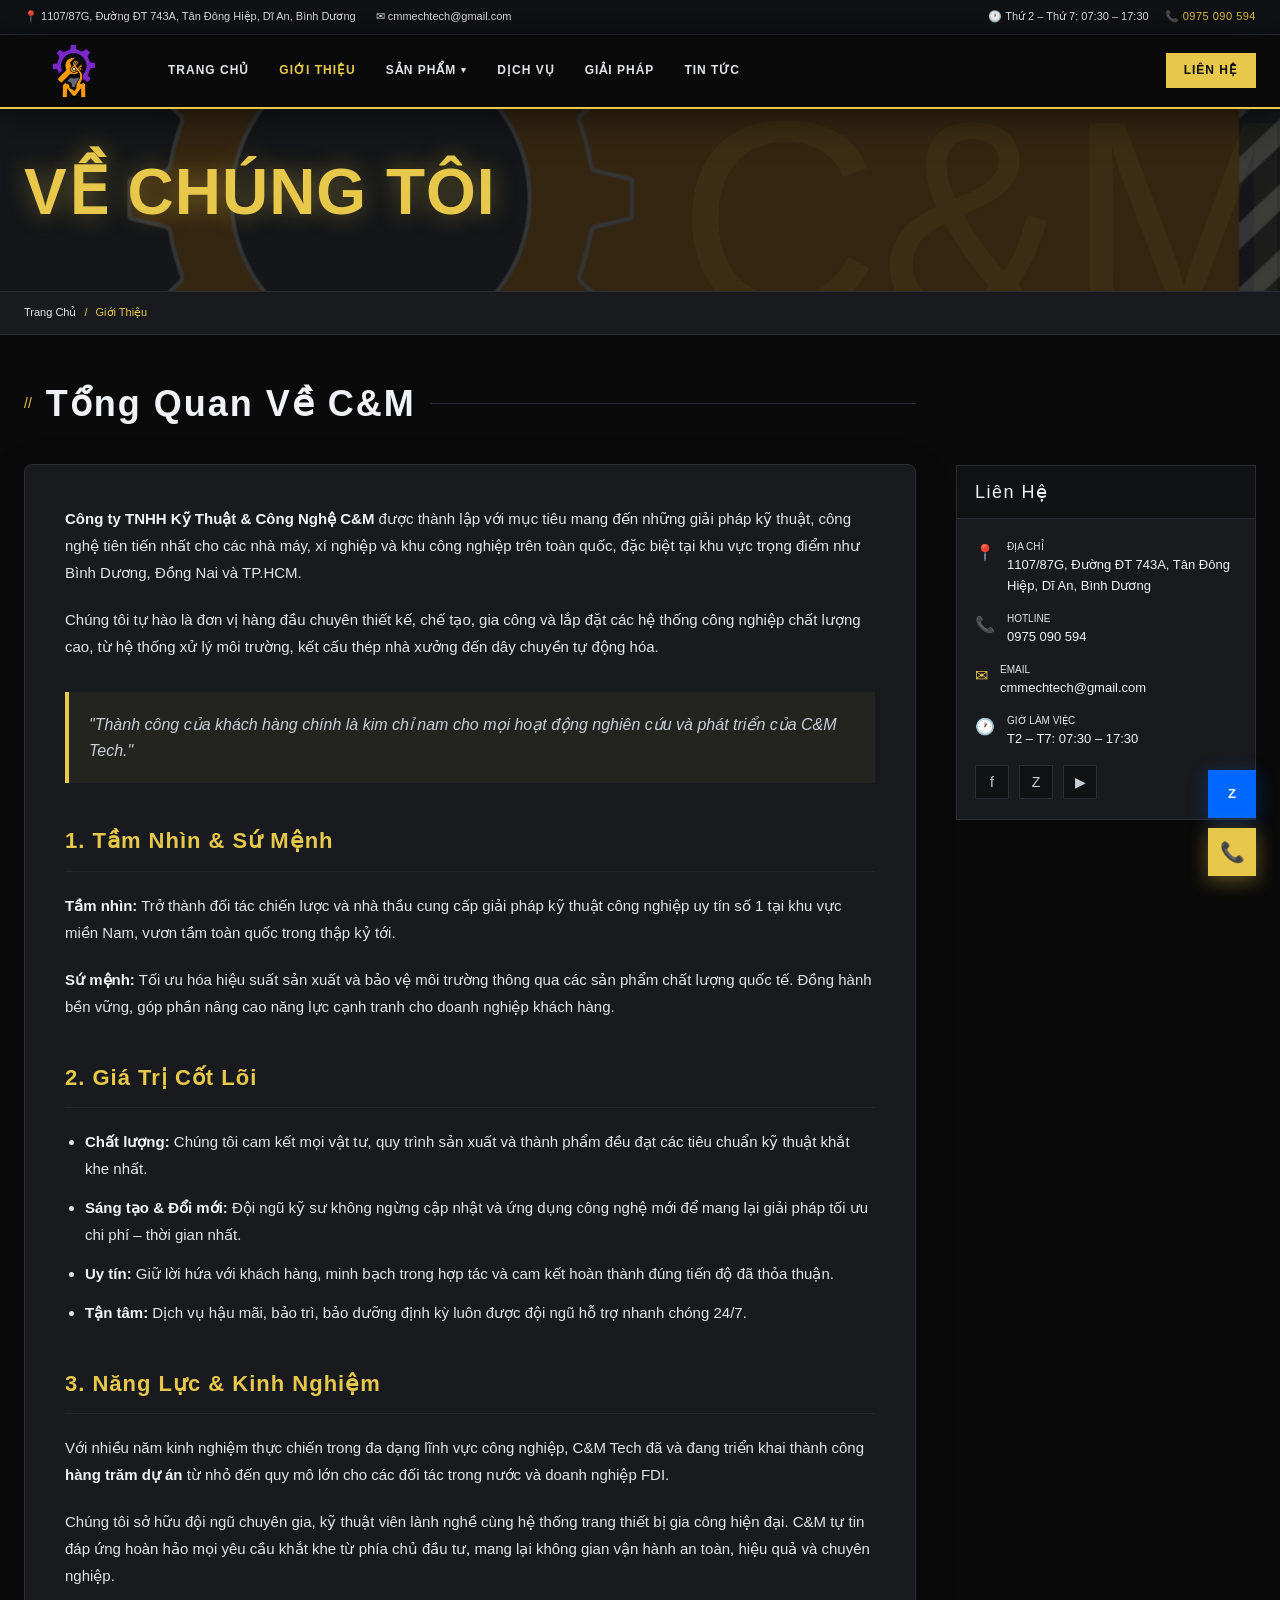
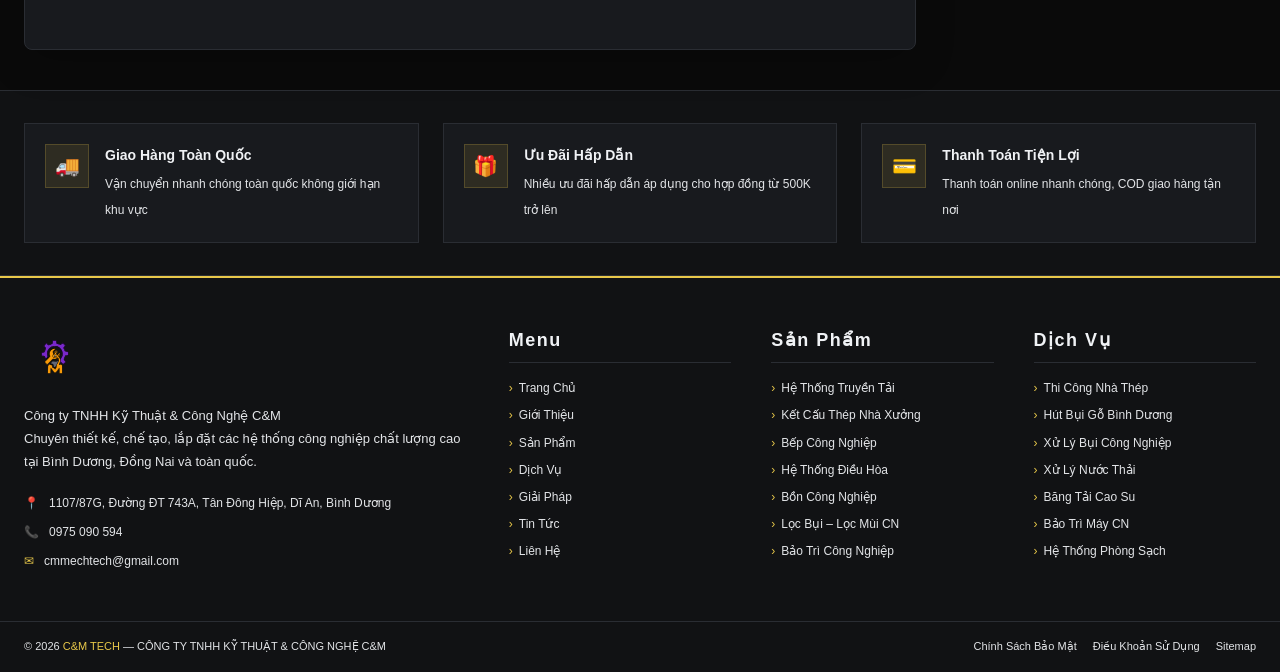
<file: intro.html>
<!DOCTYPE html>
<html lang="vi">
<head>
<meta charset="UTF-8">
<meta name="viewport" content="width=device-width, initial-scale=1.0">
<title>Giới Thiệu - C&M Công Ty Kỹ Thuật & Công Nghệ</title>
<link rel="stylesheet" href="./general.css">
<link rel="icon" href="./images/fav1.gif" type="image/gif">
</head>
<body>

<!-- TOPBAR -->
<div class="topbar">
  <div class="topbar-inner">
    <div class="topbar-left">
      <span>📍 1107/87G, Đường ĐT 743A, Tân Đông Hiệp, Dĩ An, Bình Dương</span>
      <span>✉ cmmechtech@gmail.com</span>
    </div>
    <div class="topbar-right">
      <span>🕐 Thứ 2 – Thứ 7: 07:30 – 17:30</span>
      <a href="tel:0975090594" class="hotline">📞 0975 090 594</a>
    </div>
  </div>
</div>

<!-- HEADER -->
<header>
  <div class="header-inner">
    <a href="index.html" class="logo"><img src="./images/logo.svg" alt="C&M TECH Logo" style="height: 100px;" /></a>
    <nav>
      <div class="nav-item">
        <a href="index.html" class="nav-link">Trang Chủ</a>
      </div>
      <div class="nav-item">
        <a href="./intro.html" class="nav-link active">Giới Thiệu</a>
      </div>
      <div class="nav-item">
        <a href="#" class="nav-link">Sản Phẩm <span class="arrow">▾</span></a>
        <div class="dropdown">
          <a href="#">Hệ Thống Truyền Tải</a>
          <a href="#">Kết Cấu Thép Nhà Xưởng</a>
          <a href="#">Bếp Công Nghiệp</a>
          <a href="#">Hệ Thống Điều Hòa Không Khí</a>
          <a href="#">Bồn Công Nghiệp</a>
          <a href="#">Đường Ống Chữa Cháy</a>
          <a href="#">Hệ Thống Xử Lí Nước Thải</a>
          <a href="#">Hệ Thống Phòng Sạch</a>
          <a href="#">Lọc Bụi – Lọc Mùi Công Nghiệp</a>
          <a href="#">Bảo Trì Công Nghiệp</a>
          <a href="#">Gia Công Chế Tạo Máy</a>
        </div>
      </div>
      <div class="nav-item">
        <a href="index.html#dich-vu" class="nav-link">Dịch Vụ</a>
      </div>
      <div class="nav-item">
        <a href="#" class="nav-link">Giải Pháp</a>
      </div>
      <div class="nav-item">
        <a href="#" class="nav-link">Tin Tức</a>
      </div>
      <a href="#lien-he" class="nav-contact">Liên Hệ</a>
    </nav>

    <div class="hamburger" onclick="openMenu()">
      <span></span><span></span><span></span>
    </div>
  </div>
</header>

<!-- MOBILE MENU -->
<div class="mobile-menu" id="mobileMenu">
  <div class="mobile-menu-header">
    <a href="index.html" class="logo">
      <img src="./images/logo.svg" alt="C&M TECH Logo" style="height: 52px;" />
    </a>
    <div class="mobile-menu-close" onclick="closeMenu()">×</div>
  </div>
  <div class="mobile-nav">
    <a href="index.html" onclick="closeMenu()">Trang Chủ</a>
    <a href="intro.html" class="active" onclick="closeMenu()">Giới Thiệu</a>
    <a href="#" onclick="closeMenu()">Sản Phẩm ▾</a>
    <div class="sub">
      <a href="#" onclick="closeMenu()">Hệ Thống Truyền Tải</a>
      <a href="#" onclick="closeMenu()">Kết Cấu Thép Nhà Xưởng</a>
      <a href="#" onclick="closeMenu()">Bếp Công Nghiệp</a>
      <a href="#" onclick="closeMenu()">Hệ Thống Điều Hòa</a>
      <a href="#" onclick="closeMenu()">Lọc Bụi – Lọc Mùi CN</a>
    </div>
    <a href="index.html#dich-vu" onclick="closeMenu()">Dịch Vụ</a>
    <a href="#" onclick="closeMenu()">Giải Pháp</a>
    <a href="#" onclick="closeMenu()">Tin Tức</a>
    <a href="#lien-he" onclick="closeMenu()">Liên Hệ</a>
  </div>
</div>

<!-- HERO (MINI) -->
<section class="hero hero-sm">
  <div class="hero-inner">
    <h1><span>Về Chúng Tôi</span></h1>
  </div>
</section>

<!-- BREADCRUMB -->
<div class="breadcrumb">
  <div class="breadcrumb-inner">
    <a href="index.html">Trang Chủ</a>
    <span class="sep">/</span>
    <span class="current">Giới Thiệu</span>
  </div>
</div>

<!-- MAIN CONTENT -->
<div class="main-layout">
  
  <!-- ABOUT US CONTENT -->
  <main>
    <div class="section-title">
      <h2>Tổng Quan Về C&M</h2>
    </div>

    <div class="about-content">
      <p><strong>Công ty TNHH Kỹ Thuật & Công Nghệ C&M</strong> được thành lập với mục tiêu mang đến những giải pháp kỹ thuật, công nghệ tiên tiến nhất cho các nhà máy, xí nghiệp và khu công nghiệp trên toàn quốc, đặc biệt tại khu vực trọng điểm như Bình Dương, Đồng Nai và TP.HCM.</p>
      <p>Chúng tôi tự hào là đơn vị hàng đầu chuyên thiết kế, chế tạo, gia công và lắp đặt các hệ thống công nghiệp chất lượng cao, từ hệ thống xử lý môi trường, kết cấu thép nhà xưởng đến dây chuyền tự động hóa.</p>

      <div class="about-quote">
        "Thành công của khách hàng chính là kim chỉ nam cho mọi hoạt động nghiên cứu và phát triển của C&M Tech."
      </div>

      <h3>1. Tầm Nhìn & Sứ Mệnh</h3>
      <p><strong>Tầm nhìn:</strong> Trở thành đối tác chiến lược và nhà thầu cung cấp giải pháp kỹ thuật công nghiệp uy tín số 1 tại khu vực miền Nam, vươn tầm toàn quốc trong thập kỷ tới.</p>
      <p><strong>Sứ mệnh:</strong> Tối ưu hóa hiệu suất sản xuất và bảo vệ môi trường thông qua các sản phẩm chất lượng quốc tế. Đồng hành bền vững, góp phần nâng cao năng lực cạnh tranh cho doanh nghiệp khách hàng.</p>

      <h3>2. Giá Trị Cốt Lõi</h3>
      <ul>
        <li><strong>Chất lượng:</strong> Chúng tôi cam kết mọi vật tư, quy trình sản xuất và thành phẩm đều đạt các tiêu chuẩn kỹ thuật khắt khe nhất.</li>
        <li><strong>Sáng tạo & Đổi mới:</strong> Đội ngũ kỹ sư không ngừng cập nhật và ứng dụng công nghệ mới để mang lại giải pháp tối ưu chi phí – thời gian nhất.</li>
        <li><strong>Uy tín:</strong> Giữ lời hứa với khách hàng, minh bạch trong hợp tác và cam kết hoàn thành đúng tiến độ đã thỏa thuận.</li>
        <li><strong>Tận tâm:</strong> Dịch vụ hậu mãi, bảo trì, bảo dưỡng định kỳ luôn được đội ngũ hỗ trợ nhanh chóng 24/7.</li>
      </ul>

      <h3>3. Năng Lực & Kinh Nghiệm</h3>
      <p>Với nhiều năm kinh nghiệm thực chiến trong đa dạng lĩnh vực công nghiệp, C&M Tech đã và đang triển khai thành công <strong>hàng trăm dự án</strong> từ nhỏ đến quy mô lớn cho các đối tác trong nước và doanh nghiệp FDI.</p>
      <p>Chúng tôi sở hữu đội ngũ chuyên gia, kỹ thuật viên lành nghề cùng hệ thống trang thiết bị gia công hiện đại. C&M tự tin đáp ứng hoàn hảo mọi yêu cầu khắt khe từ phía chủ đầu tư, mang lại không gian vận hành an toàn, hiệu quả và chuyên nghiệp.</p>
    </div>
  </main>

  <!-- SIDEBAR -->
  <aside class="sidebar sidebar-intro">

    <!-- Contact Widget -->
    <div class="sidebar-widget" id="lien-he">
      <div class="widget-title">Liên Hệ</span></div>
      <div class="contact-widget">
        <div class="contact-row">
          <div class="contact-icon">📍</div>
          <div>
            <div class="contact-label">Địa Chỉ</div>
            <div class="contact-value">1107/87G, Đường ĐT 743A, Tân Đông Hiệp, Dĩ An, Bình Dương</div>
          </div>
        </div>
        <div class="contact-row">
          <div class="contact-icon">📞</div>
          <div>
            <div class="contact-label">Hotline</div>
            <div class="contact-value"><a href="tel:0975090594">0975 090 594</a></div>
          </div>
        </div>
        <div class="contact-row">
          <div class="contact-icon">✉</div>
          <div>
            <div class="contact-label">Email</div>
            <div class="contact-value"><a href="mailto:cmmechtech@gmail.com">cmmechtech@gmail.com</a></div>
          </div>
        </div>
        <div class="contact-row">
          <div class="contact-icon">🕐</div>
          <div>
            <div class="contact-label">Giờ Làm Việc</div>
            <div class="contact-value">T2 – T7: 07:30 – 17:30</div>
          </div>
        </div>
        <div class="socials">
          <div class="social-btn" title="Facebook">f</div>
          <div class="social-btn" title="Zalo">Z</div>
          <div class="social-btn" title="YouTube">▶</div>
        </div>
      </div>
    </div>

  </aside>
</div>

<!-- TRUST BAR -->
<section class="trust-bar">
  <div class="trust-inner">
    <div class="trust-item">
      <div class="trust-icon">🚚</div>
      <div class="trust-text">
        <strong>Giao Hàng Toàn Quốc</strong>
        <span>Vận chuyển nhanh chóng toàn quốc không giới hạn khu vực</span>
      </div>
    </div>
    <div class="trust-item">
      <div class="trust-icon">🎁</div>
      <div class="trust-text">
        <strong>Ưu Đãi Hấp Dẫn</strong>
        <span>Nhiều ưu đãi hấp dẫn áp dụng cho hợp đồng từ 500K trở lên</span>
      </div>
    </div>
    <div class="trust-item">
      <div class="trust-icon">💳</div>
      <div class="trust-text">
        <strong>Thanh Toán Tiện Lợi</strong>
        <span>Thanh toán online nhanh chóng, COD giao hàng tận nơi</span>
      </div>
    </div>
  </div>
</section>

<!-- FOOTER -->
<footer>
  <div class="footer-inner">
    <div class="footer-brand">
      <div class="footer-logo"><img src="./images/logo.svg" alt="C&M TECH Logo" style="height: 62px;" /></div>
      <p class="footer-desc">Công ty TNHH Kỹ Thuật & Công Nghệ C&M </br> Chuyên thiết kế, chế tạo, lắp đặt các hệ thống công nghiệp chất lượng cao tại Bình Dương, Đồng Nai và toàn quốc.</p>
      <div class="footer-contact-row"><span class="icon">📍</span> 1107/87G, Đường ĐT 743A, Tân Đông Hiệp, Dĩ An, Bình Dương</div>
      <div class="footer-contact-row"><span class="icon">📞</span> <a href="tel:0975090594">0975 090 594</a></div>
      <div class="footer-contact-row"><span class="icon">✉</span> <a href="mailto:cmmechtech@gmail.com">cmmechtech@gmail.com</a></div>
    </div>

    <div class="footer-col">
      <h4>Menu</h4>
      <ul>
        <li><a href="index.html">Trang Chủ</a></li>
        <li><a href="intro.html">Giới Thiệu</a></li>
        <li><a href="#">Sản Phẩm</a></li>
        <li><a href="index.html#dich-vu">Dịch Vụ</a></li>
        <li><a href="#">Giải Pháp</a></li>
        <li><a href="#">Tin Tức</a></li>
        <li><a href="#lien-he">Liên Hệ</a></li>
      </ul>
    </div>

    <div class="footer-col">
      <h4>Sản Phẩm</h4>
      <ul>
        <li><a href="#">Hệ Thống Truyền Tải</a></li>
        <li><a href="#">Kết Cấu Thép Nhà Xưởng</a></li>
        <li><a href="#">Bếp Công Nghiệp</a></li>
        <li><a href="#">Hệ Thống Điều Hòa</a></li>
        <li><a href="#">Bồn Công Nghiệp</a></li>
        <li><a href="#">Lọc Bụi – Lọc Mùi CN</a></li>
        <li><a href="#">Bảo Trì Công Nghiệp</a></li>
      </ul>
    </div>

    <div class="footer-col">
      <h4>Dịch Vụ</h4>
      <ul>
        <li><a href="#">Thi Công Nhà Thép</a></li>
        <li><a href="#">Hút Bụi Gỗ Bình Dương</a></li>
        <li><a href="#">Xử Lý Bụi Công Nghiệp</a></li>
        <li><a href="#">Xử Lý Nước Thải</a></li>
        <li><a href="#">Băng Tải Cao Su</a></li>
        <li><a href="#">Bảo Trì Máy CN</a></li>
        <li><a href="#">Hệ Thống Phòng Sạch</a></li>
      </ul>
    </div>
  </div>

  <div class="footer-bottom">
    <div class="footer-copy">© 2026 <span>C&M TECH</span> — CÔNG TY TNHH KỸ THUẬT & CÔNG NGHỆ C&M</div>
    <div class="footer-bottom-links">
      <a href="#">Chính Sách Bảo Mật</a>
      <a href="#">Điều Khoản Sử Dụng</a>
      <a href="#">Sitemap</a>
    </div>
  </div>
</footer>

<!-- FLOATING CONTACT -->
<div class="float-contact">
  <a href="https://zalo.me/0978048661" class="float-btn zalo">
    <span style="font-size:13px;font-weight:700;">Z</span>
    <div class="float-label">Chat Zalo</div>
  </a>
  <a href="tel:0975090594" class="float-btn">
    📞
    <div class="float-label">0975 090 594</div>
  </a>
</div>

<script>
  function openMenu() {
    document.getElementById('mobileMenu').classList.add('open');
    document.body.style.overflow = 'hidden';
  }
  function closeMenu() {
    document.getElementById('mobileMenu').classList.remove('open');
    document.body.style.overflow = '';
  }

  // Sticky header shadow on scroll
  const header = document.querySelector('header');
  window.addEventListener('scroll', () => {
    header.style.boxShadow = window.scrollY > 10
      ? '0 4px 40px rgba(232,200,74,.15)'
      : '0 4px 40px rgba(0,0,0,.6)';
  });
</script>
</body>
</html>
</file>
<file: general.css>
:root {
  --black: #0a0a0a;
  --dark: #111214;
  --panel: #181a1e;
  --border: #2a2d33;
  --accent: #e8c84a;
  --accent2: #ff6b35;
  --text: #c8cdd6;
  --muted: #e2e4e7;
  --white: #f0f2f5;
  --red: #e03b3b;
}

*, *::before, *::after { box-sizing: border-box; margin: 0; padding: 0; }
html { scroll-behavior: smooth; }
body {
  font-family: Arial, sans-serif;
  background: var(--black);
  color: var(--text);
  line-height: 1.6;
  overflow-x: hidden;
}
a { text-decoration: none; color: inherit; }

/* ── TOPBAR ── */
.topbar { background: var(--dark); border-bottom: 1px solid var(--border); padding: 8px 0; font-size: 11px; color: var(--muted); }
.topbar-inner { max-width: 1280px; margin: 0 auto; padding: 0 24px; display: flex; justify-content: space-between; align-items: center; gap: 16px; flex-wrap: wrap; }
.topbar-left { display: flex; gap: 20px; align-items: center; }
.topbar-right { display: flex; gap: 16px; align-items: center; }
.topbar a:hover { color: var(--accent); transition: color .2s; }
.topbar .hotline { color: var(--accent); font-weight: 500; letter-spacing: .5px; }

/* ── HEADER ── */
header { background: var(--black); border-bottom: 2px solid var(--accent); position: sticky; top: 0; z-index: 100; box-shadow: 0 4px 40px rgba(0,0,0,.6); }
.header-inner { max-width: 1280px; margin: 0 auto; padding: 0 24px; display: flex; align-items: center; height: 72px; gap: 30px; }
.logo { display: flex; align-items: center; gap: 14px; flex-shrink: 0; }
.logo-mark { width: 48px; height: 48px; background: var(--accent); display: flex; align-items: center; justify-content: center; font-size: 22px; color: var(--black); clip-path: polygon(10% 0%, 90% 0%, 100% 10%, 100% 90%, 90% 100%, 10% 100%, 0% 90%, 0% 10%); }
.logo-text { line-height: 1.1; }
.logo-name { font-size: 28px; color: var(--white); letter-spacing: 2px; }
.logo-sub { font-size: 9px; color: var(--muted); letter-spacing: 1.5px; text-transform: uppercase; }

/* NAV */
nav { display: flex; align-items: center; gap: 2px; flex: 1; }
.nav-item { position: relative; }
.nav-link { display: flex; align-items: center; gap: 5px; padding: 10px 14px; font-size: 12px; font-weight: 600; letter-spacing: 1px; text-transform: uppercase; color: var(--muted); transition: color .2s, background .2s; white-space: nowrap; }
.nav-link:hover, .nav-link.active { color: var(--accent); }
.nav-link .arrow { font-size: 9px; transition: transform .2s; }
.nav-item:hover .arrow { transform: rotate(180deg); }
.dropdown { display: none; position: absolute; top: 100%; left: 0; background: var(--panel); border: 1px solid var(--border); border-top: 2px solid var(--accent); min-width: 260px; z-index: 200; box-shadow: 0 12px 40px rgba(0,0,0,.6); }
.nav-item:hover .dropdown { display: block; }
.dropdown a { display: block; padding: 11px 18px; font-size: 12px; color: var(--muted); border-bottom: 1px solid rgba(255,255,255,.04); transition: all .15s; }
.dropdown a:hover { color: var(--white); background: rgba(232,200,74,.06); padding-left: 24px; }
.nav-contact { margin-left: auto; background: var(--accent); color: var(--black); padding: 8px 18px; font-size: 12px; font-weight: 700; letter-spacing: 1px; text-transform: uppercase; transition: background .2s, transform .15s; white-space: nowrap; }
.nav-contact:hover { background: #f0d060; transform: translateY(-1px); }
.hamburger { display: none; flex-direction: column; gap: 5px; cursor: pointer; padding: 8px; margin-left: auto; }
.hamburger span { display: block; width: 24px; height: 2px; background: var(--accent); transition: all .3s; }

/* ── HERO ── */
.hero { background: linear-gradient(rgba(17, 18, 20, 0.85), rgba(17, 18, 20, 0.85)), url('./images/banner-1.jpg') center/cover no-repeat; border-bottom: 1px solid var(--border); padding: 64px 0 56px; position: relative; overflow: hidden; }
.hero.hero-sm { padding: 48px 0; }
.hero::before { content: 'C&M'; position: absolute; right: -20px; top: -30px; font-size: 280px; color: rgba(232,200,74,.04); line-height: 1; pointer-events: none; user-select: none; }
.hero-inner { max-width: 1280px; margin: 0 auto; padding: 0 24px; display: flex; flex-direction: column; align-items: flex-start; text-align: left; gap: 56px; }
.hero.hero-sm .hero-inner { gap: 20px; }
.hero-left { max-width: 800px; }
.hero-badge { display: inline-flex; align-items: center; gap: 8px; background: rgba(232,200,74,.1); border: 1px solid rgba(232,200,74,.3); padding: 5px 12px; font-size: 10px; color: var(--accent); letter-spacing: 1.5px; text-transform: uppercase; margin-bottom: 20px; }
.hero-badge::before { content: '●'; font-size: 8px; animation: blink 1.5s infinite; }
@keyframes blink { 0%,100%{opacity:1} 50%{opacity:.2} }
.hero h1 { font-size: clamp(48px, 6vw, 82px); line-height: 1.1; color: var(--white); letter-spacing: 1px; margin-bottom: 24px; font-weight: 800; text-transform: uppercase; text-shadow: 2px 4px 16px rgba(0, 0, 0, 0.6); }
.hero.hero-sm h1 { font-size: clamp(36px, 5vw, 64px); margin-bottom: 16px; }
.hero h1 span { color: var(--accent); text-shadow: 0 0 24px rgba(232, 200, 74, 0.4); }
.hero p { font-size: 15px; color: var(--muted); line-height: 1.8; max-width: 560px; margin-bottom: 32px; }
.hero-ctas { display: flex; gap: 12px; flex-wrap: wrap; justify-content: flex-start; }
.btn-primary { background: var(--accent); color: var(--black); padding: 13px 28px; font-weight: 700; font-size: 13px; letter-spacing: 1px; text-transform: uppercase; transition: all .2s; display: inline-block; }
.btn-primary:hover { background: #f0d060; transform: translateY(-2px); box-shadow: 0 8px 24px rgba(232,200,74,.3); }
.btn-outline { border: 1px solid var(--accent); color: var(--accent); padding: 13px 28px; font-weight: 500; font-size: 13px; letter-spacing: .5px; transition: all .2s; display: inline-block; }
.btn-outline:hover { background: var(--accent); color: var(--black); }
.hero-stats { display: flex; flex-wrap: wrap; gap: 16px; justify-content: flex-start; width: 100%; background: rgba(0,0,0,0.2); border: 1px solid var(--border); padding: 24px; border-radius: 8px; }
.stat { text-align: left; padding: 0 24px; animation: fadeUp .5s ease-out both; border-right: 1px solid var(--border); flex-grow: 1; flex-basis: 180px; }
.stat-num { font-size: 42px; color: var(--accent); line-height: 1; margin-bottom: 8px; }
.stat-label { font-size: 11px; color: var(--muted); letter-spacing: 1px; text-transform: uppercase; }
.stat:last-child { border-right: none; }

/* ── BREADCRUMB ── */
.breadcrumb { background: var(--panel); border-bottom: 1px solid var(--border); padding: 12px 0; }
.breadcrumb-inner { max-width: 1280px; margin: 0 auto; padding: 0 24px; display: flex; align-items: center; gap: 8px; font-size: 11px; color: var(--muted); }
.breadcrumb a:hover { color: var(--accent); }
.breadcrumb .sep { color: var(--accent); }
.breadcrumb .current { color: var(--accent); }

/* ── MAIN LAYOUT ── */
.main-layout { max-width: 1280px; margin: 0 auto; padding: 40px 24px; display: grid; grid-template-columns: 1fr 300px; gap: 40px; }

/* ── SECTION TITLE ── */
.section-title { display: flex; align-items: center; gap: 14px; margin-bottom: 32px; }
.section-title h2 { font-size: 36px; color: var(--white); letter-spacing: 2px; }
.section-title::after { content: ''; flex: 1; height: 1px; background: var(--border); }
.section-title::before { content: '//'; font-size: 14px; color: var(--accent); }

/* ── SERVICE GRID ── */
.service-grid { display: grid; grid-template-columns: repeat(auto-fill, minmax(280px, 1fr)); gap: 20px; }
.service-card { background: var(--panel); border: 1px solid var(--border); overflow: hidden; transition: all .25s; cursor: pointer; position: relative; }
.service-card::before { content: ''; position: absolute; top: 0; left: 0; width: 3px; height: 0; background: var(--accent); transition: height .3s; }
.service-card:hover { border-color: rgba(232,200,74,.4); transform: translateY(-3px); box-shadow: 0 12px 40px rgba(0,0,0,.4); }
.service-card:hover::before { height: 100%; }
.card-img { width: 100%; aspect-ratio: 16/9; overflow: hidden; background: var(--dark); position: relative; }
.card-img img { width: 100%; height: 100%; object-fit: cover; transition: transform .4s; }
.service-card:hover .card-img img { transform: scale(1.05); }
.card-img-placeholder { width: 100%; height: 100%; display: flex; align-items: center; justify-content: center; font-size: 48px; color: rgba(232,200,74,.15); }
.card-body { padding: 18px 20px; }
.card-meta { font-size: 10px; color: var(--muted); letter-spacing: 1px; text-transform: uppercase; margin-bottom: 8px; display: flex; align-items: center; gap: 8px; }
.card-meta::before { content: ''; width: 20px; height: 1px; background: var(--accent); }
.card-title { font-size: 14px; font-weight: 600; color: var(--white); line-height: 1.4; margin-bottom: 10px; transition: color .2s; }
.service-card:hover .card-title { color: var(--accent); }
.card-excerpt { font-size: 12px; color: var(--muted); line-height: 1.7; }
.card-link { display: inline-flex; align-items: center; gap: 6px; margin-top: 14px; font-size: 11px; font-weight: 600; color: var(--accent); letter-spacing: 1px; text-transform: uppercase; }
.card-link::after { content: '→'; transition: transform .2s; }
.service-card:hover .card-link::after { transform: translateX(4px); }

/* ── PAGINATION ── */
.pagination { display: flex; gap: 8px; margin-top: 32px; align-items: center; }
.page-btn { width: 36px; height: 36px; display: flex; align-items: center; justify-content: center; border: 1px solid var(--border); font-size: 12px; font-weight: 600; color: var(--muted); transition: all .2s; cursor: pointer; }
.page-btn:hover, .page-btn.active { background: var(--accent); color: var(--black); border-color: var(--accent); }

/* ── ABOUT CONTENT ── */
.about-content { background: var(--panel); border: 1px solid var(--border); padding: 40px; border-radius: 8px; box-shadow: 0 12px 40px rgba(0,0,0,.2); }
.about-content p { font-size: 15px; color: var(--muted); margin-bottom: 20px; line-height: 1.8; }
.about-content strong { color: var(--white); }
.about-content h3 { font-size: 22px; color: var(--accent); margin: 40px 0 20px; letter-spacing: 1px; border-bottom: 1px solid rgba(255,255,255,0.05); padding-bottom: 12px; }
.about-content ul { padding-left: 20px; margin-bottom: 24px; color: var(--muted); font-size: 15px; line-height: 1.8; }
.about-content li { margin-bottom: 12px; }
.about-content li strong { color: var(--white); }
.about-quote { border-left: 4px solid var(--accent); background: rgba(232,200,74,.05); padding: 20px; margin: 32px 0; font-style: italic; color: var(--text); }

/* ── SIDEBAR ── */
.sidebar { display: flex; flex-direction: column; gap: 24px; }
.sidebar-widget { background: var(--panel); border: 1px solid var(--border); overflow: hidden; }
.widget-title { background: var(--dark); border-bottom: 1px solid var(--border); padding: 12px 18px; display: flex; align-items: center; gap: 10px; font-size: 18px; color: var(--white); letter-spacing: 1.5px; }
.widget-title span { color: var(--accent); }
.widget-list { padding: 12px 0; }
.widget-item { display: flex; gap: 12px; align-items: flex-start; padding: 10px 18px; border-bottom: 1px solid rgba(255,255,255,.04); transition: background .2s; cursor: pointer; }
.widget-item:hover { background: rgba(232,200,74,.05); }
.widget-item:last-child { border-bottom: none; }
.widget-thumb { width: 56px; height: 42px; flex-shrink: 0; background: var(--dark); overflow: hidden; display: flex; align-items: center; justify-content: center; font-size: 18px; color: rgba(232,200,74,.2); }
.widget-thumb img { width: 100%; height: 100%; object-fit: cover; }
.widget-info { flex: 1; min-width: 0; }
.widget-name { font-size: 12px; color: var(--text); line-height: 1.4; display: -webkit-box; -webkit-line-clamp: 2; -webkit-box-orient: vertical; overflow: hidden; }
.widget-date { font-size: 10px; color: var(--muted); margin-top: 4px; }
.contact-widget { padding: 20px 18px; }
.contact-row { display: flex; gap: 12px; align-items: flex-start; margin-bottom: 14px; font-size: 13px; }
.contact-icon { color: var(--accent); font-size: 16px; flex-shrink: 0; margin-top: 1px; }
.contact-label { font-size: 10px; color: var(--muted); text-transform: uppercase; }
.contact-value { color: var(--white); font-size: 13px; font-weight: 500; }
.contact-value a:hover { color: var(--accent); }
.socials { display: flex; gap: 10px; margin-top: 16px; }
.social-btn { width: 34px; height: 34px; background: var(--dark); border: 1px solid var(--border); display: flex; align-items: center; justify-content: center; font-size: 14px; transition: all .2s; cursor: pointer; }
.social-btn:hover { background: var(--accent); border-color: var(--accent); color: var(--black); }

/* ── TRUST BAR ── */
.trust-bar { background: var(--dark); border-top: 1px solid var(--border); border-bottom: 1px solid var(--border); padding: 32px 0; margin: 0; }
.trust-inner { max-width: 1280px; margin: 0 auto; padding: 0 24px; display: grid; grid-template-columns: repeat(3, 1fr); gap: 24px; }
.trust-item { display: flex; gap: 16px; align-items: flex-start; padding: 20px; border: 1px solid var(--border); background: var(--panel); transition: border-color .2s; }
.trust-item:hover { border-color: rgba(232,200,74,.3); }
.trust-icon { width: 44px; height: 44px; flex-shrink: 0; background: rgba(232,200,74,.1); border: 1px solid rgba(232,200,74,.2); display: flex; align-items: center; justify-content: center; font-size: 20px; }
.trust-text strong { display: block; font-size: 14px; color: var(--white); font-weight: 600; margin-bottom: 4px; }
.trust-text span { font-size: 12px; color: var(--muted); line-height: 1.5; }

/* ── FOOTER ── */
footer { background: var(--dark); border-top: 2px solid var(--accent); padding: 48px 0 0; }
.footer-inner { max-width: 1280px; margin: 0 auto; padding: 0 24px; display: grid; grid-template-columns: 2fr 1fr 1fr 1fr; gap: 40px; }
.footer-logo { display: flex; align-items: center; gap: 12px; margin-bottom: 16px; }
.footer-logo .logo-mark { width: 40px; height: 40px; font-size: 18px; }
.footer-desc { font-size: 13px; color: var(--muted); line-height: 1.8; margin-bottom: 20px; }
.footer-contact-row { display: flex; align-items: flex-start; gap: 10px; font-size: 12px; color: var(--muted); margin-bottom: 10px; }
.footer-contact-row .icon { color: var(--accent); flex-shrink: 0; }
.footer-contact-row a:hover { color: var(--accent); }
.footer-col h4 { font-size: 18px; color: var(--white); letter-spacing: 1.5px; margin-bottom: 16px; padding-bottom: 8px; border-bottom: 1px solid var(--border); }
.footer-col ul { list-style: none; }
.footer-col ul li { margin-bottom: 8px; }
.footer-col ul li a { font-size: 12px; color: var(--muted); display: flex; align-items: center; gap: 6px; transition: color .2s, padding-left .2s; }
.footer-col ul li a::before { content: '›'; color: var(--accent); }
.footer-col ul li a:hover { color: var(--white); padding-left: 4px; }
.footer-bottom { border-top: 1px solid var(--border); margin-top: 40px; padding: 16px 24px; max-width: 1280px; margin: 40px auto 0; display: flex; justify-content: space-between; align-items: center; flex-wrap: wrap; gap: 12px; }
.footer-copy { font-size: 11px; color: var(--muted); }
.footer-copy span { color: var(--accent); }
.footer-bottom-links { display: flex; gap: 16px; }
.footer-bottom-links a { font-size: 11px; color: var(--muted); }
.footer-bottom-links a:hover { color: var(--accent); }

/* ── FLOATING CONTACT ── */
.float-contact { position: fixed; bottom: 24px; right: 24px; display: flex; flex-direction: column; gap: 10px; z-index: 500; }
.float-btn { width: 48px; height: 48px; display: flex; align-items: center; justify-content: center; font-size: 20px; color: var(--black); background: var(--accent); box-shadow: 0 4px 20px rgba(232,200,74,.4); cursor: pointer; transition: all .2s; position: relative; }
.float-btn:hover { transform: scale(1.1); background: #f0d060; }
.float-btn.zalo { background: #0068ff; color: white; box-shadow: 0 4px 20px rgba(0,104,255,.3); }
.float-btn.zalo:hover { background: #0055cc; }
.float-label { position: absolute; right: 56px; background: var(--panel); border: 1px solid var(--border); padding: 4px 10px; font-size: 11px; color: var(--text); white-space: nowrap; opacity: 0; pointer-events: none; transition: opacity .2s; }
.float-btn:hover .float-label { opacity: 1; }

/* ── MOBILE NAV DRAWER ── */
.mobile-menu { display: none; position: fixed; top: 0; left: 0; right: 0; bottom: 0; background: var(--black); z-index: 999; flex-direction: column; overflow-y: auto; }
.mobile-menu.open { display: flex; }
.mobile-menu-header { display: flex; justify-content: space-between; align-items: center; padding: 20px 24px; border-bottom: 1px solid var(--border); }
.mobile-menu-close { font-size: 24px; cursor: pointer; color: var(--muted); width: 36px; height: 36px; display: flex; align-items: center; justify-content: center; border: 1px solid var(--border); }
.mobile-menu-close:hover { color: var(--accent); border-color: var(--accent); }
.mobile-nav { padding: 16px 0; }
.mobile-nav a { display: block; padding: 14px 24px; font-size: 14px; font-weight: 600; letter-spacing: 1px; text-transform: uppercase; color: var(--muted); border-bottom: 1px solid rgba(255,255,255,.04); transition: color .2s, padding-left .2s; }
.mobile-nav a:hover, .mobile-nav a.active { color: var(--accent); padding-left: 32px; }
.mobile-nav .sub a { padding-left: 40px; font-size: 12px; font-weight: 400; text-transform: none; letter-spacing: .3px; }

/* ── ANIMATIONS ── */
@keyframes fadeUp {
  from { opacity: 0; transform: translateY(20px); }
  to { opacity: 1; transform: translateY(0); }
}
.service-card { animation: fadeUp .4s ease both; }
.service-card:nth-child(1) { animation-delay: .05s; }
.service-card:nth-child(2) { animation-delay: .1s; }
.service-card:nth-child(3) { animation-delay: .15s; }
.service-card:nth-child(4) { animation-delay: .2s; }
.service-card:nth-child(5) { animation-delay: .25s; }
.service-card:nth-child(6) { animation-delay: .3s; }
.hero-stats .stat:nth-child(1) { animation-delay: .3s; }
.hero-stats .stat:nth-child(2) { animation-delay: .4s; }
.hero-stats .stat:nth-child(3) { animation-delay: .5s; }

/* ── RESPONSIVE ── */
@media (max-width: 1024px) {
  .main-layout { grid-template-columns: 1fr; }
  .sidebar { display: grid; grid-template-columns: repeat(2, 1fr); }
  .footer-inner { grid-template-columns: 1fr 1fr; }
  .trust-inner { grid-template-columns: 1fr; }
}
@media (min-width: 1025px) {
  .sidebar-intro, .sidebar-index { margin-top: 90px; }
}
@media (max-width: 768px) {
  nav { display: none; }
  .hamburger { display: flex; }
  .topbar-left { display: none; }
  .hero::before { font-size: 140px; }
  .footer-inner { grid-template-columns: 1fr; }
  .sidebar { grid-template-columns: 1fr; }
  .trust-inner { grid-template-columns: 1fr; }
  .about-content { padding: 24px; }
}
@media (max-width: 480px) {
  .service-grid { grid-template-columns: 1fr; }
  .footer-bottom { flex-direction: column; text-align: center; }
}
</file>
